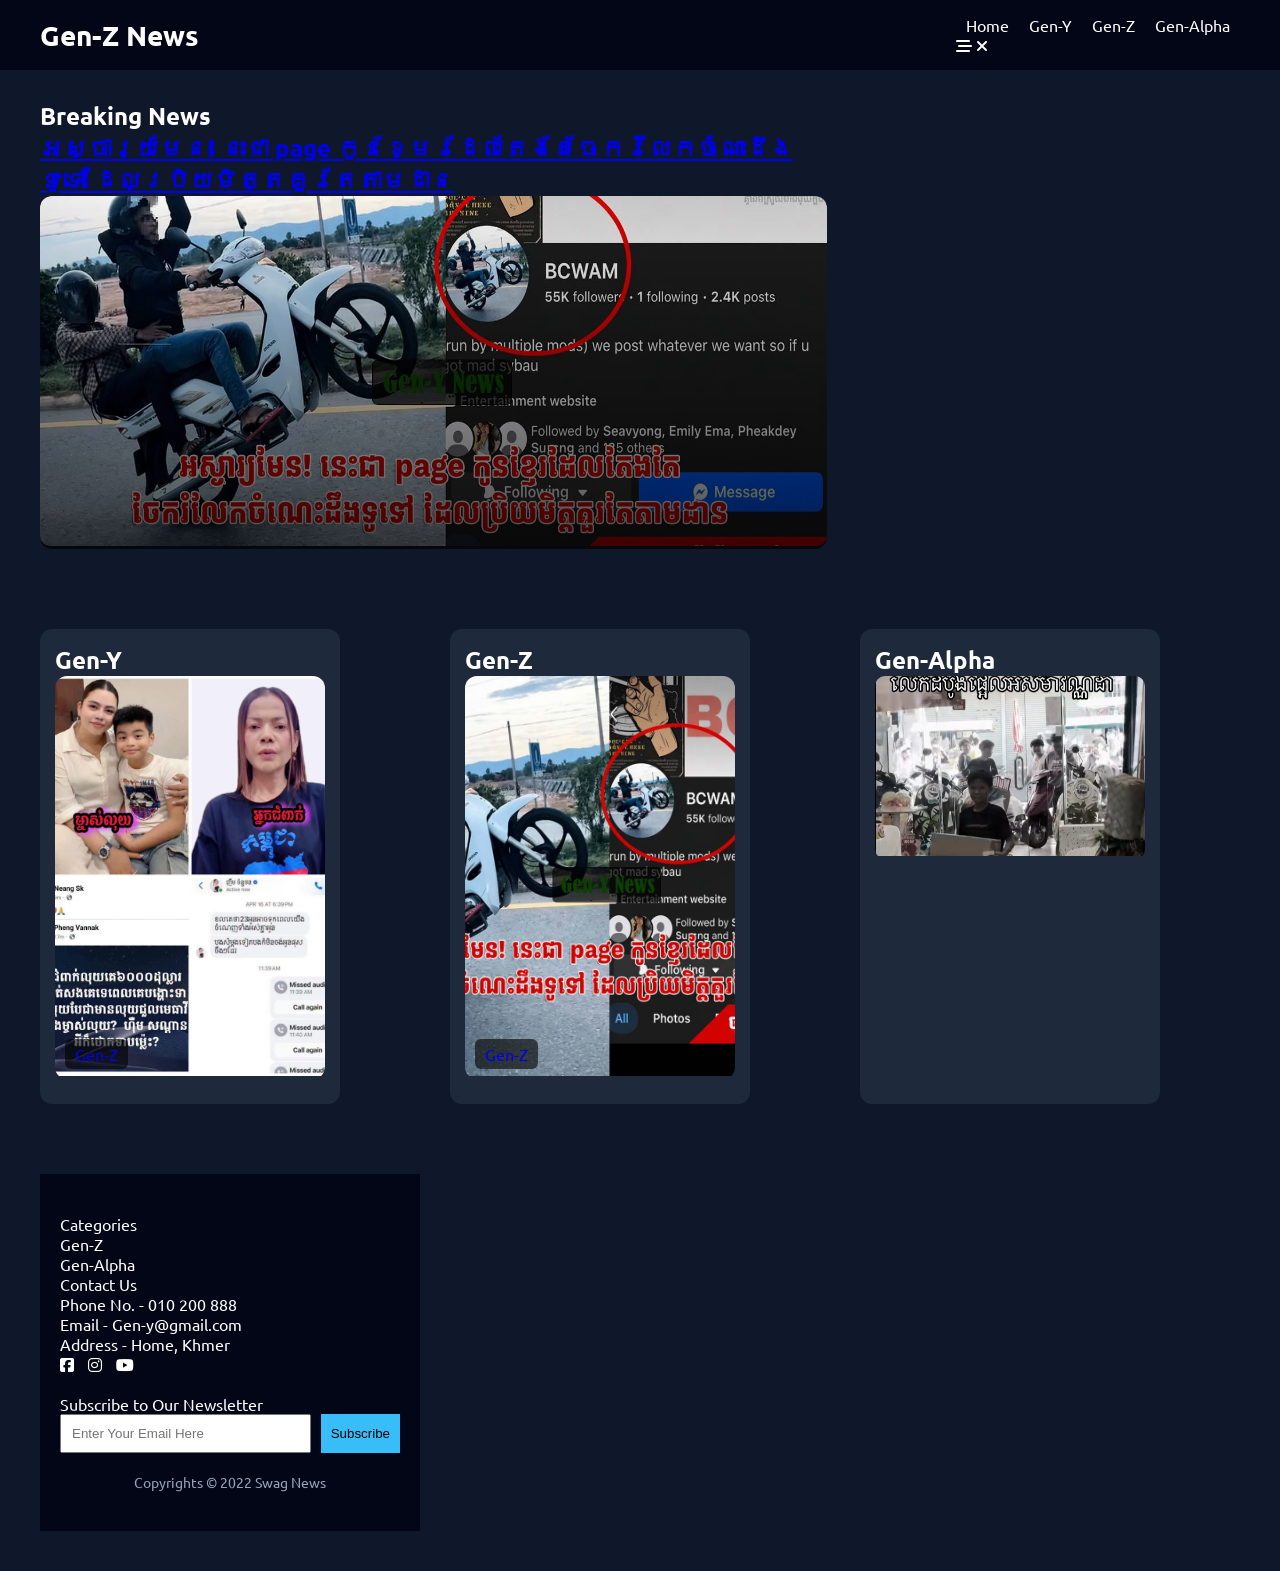
<file: index.html>
<!DOCTYPE html>
<html lang="en">

<head>
    <meta charset="UTF-8">
    <meta http-equiv="X-UA-Compatible" content="IE=edge">
    <meta name="viewport" content="width=device-width, initial-scale=1.0">
    <link rel="stylesheet" href="https://cdnjs.cloudflare.com/ajax/libs/font-awesome/6.2.0/css/all.css" integrity="sha512-HHsOC+h3najWR7OKiGZtfhFIEzg5VRIPde0kB0bG2QRidTQqf+sbfcxCTB16AcFB93xMjnBIKE29/MjdzXE+qw==" crossorigin="anonymous" referrerpolicy="no-referrer"
    />
    <link rel="stylesheet" href="style.css">
    <title>Gen-Z News</title>
</head>

<body>
    <div class="header">
        <div class="logo">
            Gen-Z News
        </div>
        <nav>
            <ul>
                <li><a href="#">Home</a></li>
                <li><a href="#Gen-Y">Gen-Y</a></li>
                <li><a href="#Gen-Z">Gen-Z</a></li>
                <li><a href="#Gen-Alpha">Gen-Alpha</a></li>
            </ul>
            <div class="bar">
                <i class="open fa-solid fa-bars-staggered"></i>
                <i class="close fa-solid fa-xmark"></i>
            </div>
        </nav>
    </div>
    <div class="topHeadlines">
        <div class="left">
            <div class="title">
                <h2>Breaking News</h2>
            </div>
            <a href="./GenY/1.html">
                <h2>អស្ចារ្យមែន!​ នេះជា page កូនខ្មែរ​ដែលតែងតែចែករំលែកចំណេះដឹងទូទៅ ដែលប្រិយមិត្តគួរតែតាមដាន</h2>
                <div class="img" id="GenY">
                    <img src="./img/Geny1.jpg" alt="">
                </div>
            </a>
        </div>
    </div>
    <div class="page1">
        <div class="news" id="geny">
            <div class="title">
                <h2>Gen-Y</h2>
            </div>
            <a href="./GenZ/1.html">
                <div class="img" id="GenZ">
                    <img src="./img/Genz/1.jpg" alt="">
                </div>
            </a>
            <div class="newsBox">
            </div>
        </div>
        <div class="page2">
            <div class="news" id="geny">
                <div class="title">
                    <h2>Gen-Z</h2>
                </div>
                <a href="./GenY/1.html">
                    <div class="img" id="GenZ">
                        <img src="./img/Geny1.jpg" alt="">
                    </div>
                </a>
                <div class="newsBox">
                </div>

            </div>
            <div class="page3">
                <div class="news" id="geny">
                    <div class="title">
                        <h2>Gen-Alpha</h2>
                    </div>
                    <a href="./GenAlpha/1.html">
                        <div class="img" id="Genkonkmeng">
                            <img src="./img/A/1.png" alt="">
                        </div>
                    </a>
                    <div class="newsBox">
                    </div>
                </div>

                <div class="footer">
                    <div class="box">
                        <div class="left">
                            <div class="categories">
                                <p>Categories</p>
                                <div>
                                    <p>
                                        <Gen-Y></Gen-Y>
                                    </p>
                                </div>
                                <div>
                                    <p>Gen-Z</p>
                                </div>
                                <div>
                                    <p>Gen-Alpha</p>
                                </div>
                            </div>
                            <div class="contactUs">
                                <div class="contact">
                                    <p>Contact Us</p>
                                    <div>Phone No. - <span> 010 200 888</span></div>
                                    <div>Email - <span>Gen-y@gmail.com</span></div>
                                    <div>Address - <span>Home, Khmer</span></div>
                                </div>
                                <div class="icon">
                                    <i class="fa-brands fa-square-facebook"></i>
                                    <i class="fa-brands fa-instagram"></i>
                                    <i class="fa-brands fa-youtube"></i>
                                </div>
                            </div>
                        </div>
                        <div class="right">
                            <div class="newsletter">
                                <p>Subscribe to Our Newsletter</p>
                                <div class="email">
                                    <input type="email" placeholder="Enter Your Email Here">
                                    <button>Subscribe</button>

                                </div>
                            </div>
                        </div>
                    </div>
                    <div class="copyrights">
                        Copyrights &copy; 2022 Swag News
                    </div>
                </div>





                <script src="./index.js"></script>
</body>

</html>
</file>
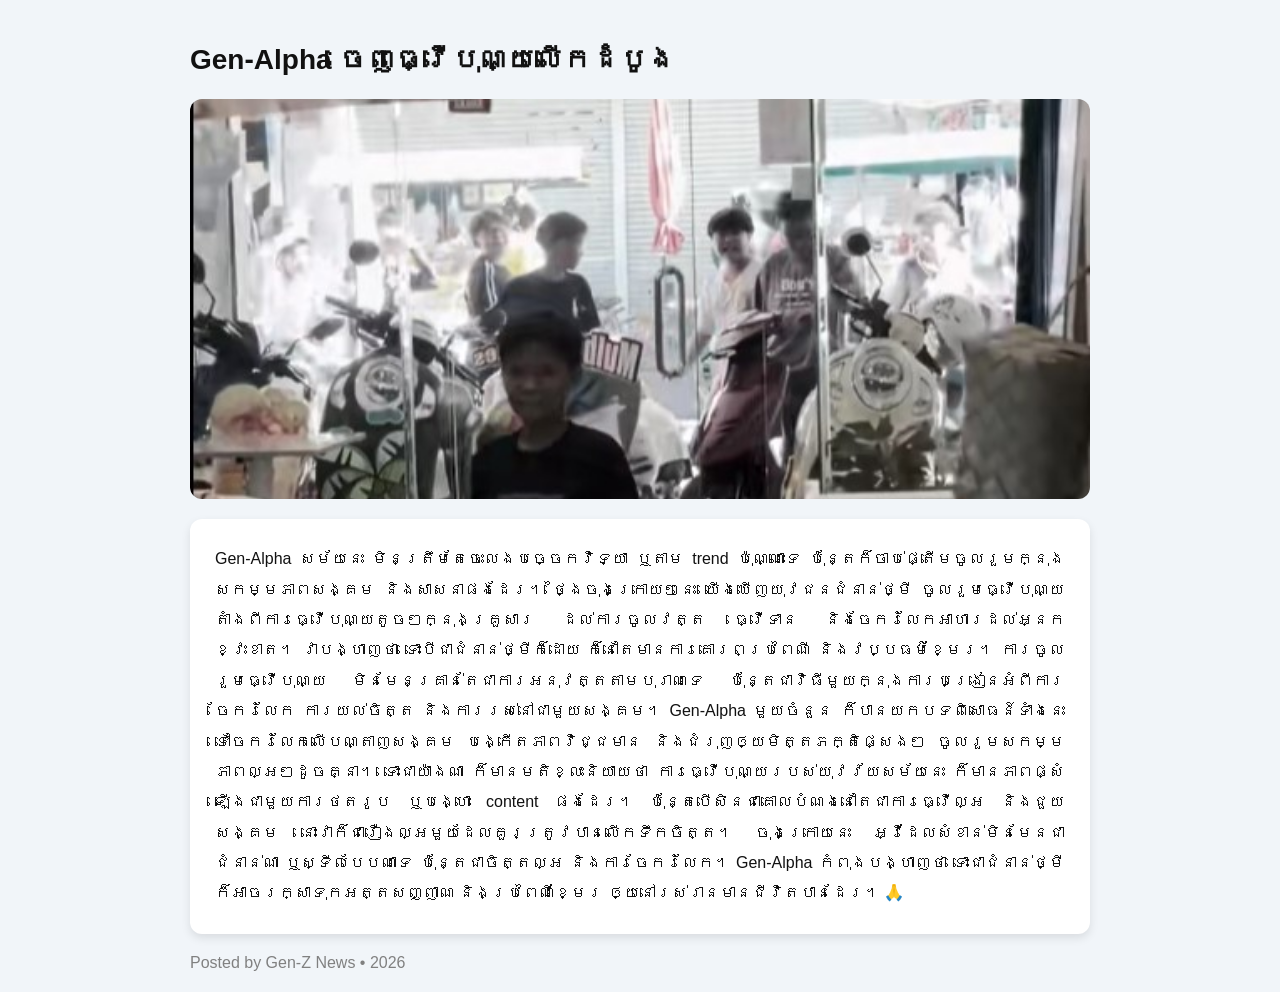
<file: GenAlpha/1.html>
<head>
    <link rel="stylesheet" href="./img/style.css">
    <title>Gen-Z News</title>
</head>
<html>


<h1> Gen-Alpha ចេញធ្វើបុណ្យលើកដំបូង​</h1>
<div class="img" id="GenZ">
    <img src="./img/1.jpg" alt="">
</div>
<div class="topNews">
    Gen-Alpha សម័យនេះ មិនត្រឹមតែចេះលេងបច្ចេកវិទ្យា ឬតាម trend ប៉ុណ្ណោះទេ ប៉ុន្តែក៏ចាប់ផ្តើមចូលរួមក្នុងសកម្មភាពសង្គម និងសាសនាផងដែរ។ ថ្ងៃចុងក្រោយៗនេះ យើងឃើញយុវជនជំនាន់ថ្មី ចូលរួមធ្វើបុណ្យ តាំងពីការធ្វើបុណ្យតូចៗក្នុងគ្រួសារ ដល់ការចូលវត្ត ធ្វើទាន និងចែករំលែកអាហារដល់អ្នកខ្វះខាត។
    វាបង្ហាញថា ទោះបីជាជំនាន់ថ្មីក៏ដោយ ក៏នៅតែមានការគោរពប្រពៃណី និងវប្បធម៌ខ្មែរ។ ការចូលរួមធ្វើបុណ្យ មិនមែនគ្រាន់តែជាការអនុវត្តតាមបុរាណទេ ប៉ុន្តែជាវិធីមួយក្នុងការបង្រៀនអំពីការចែករំលែក ការយល់ចិត្ត និងការរស់នៅជាមួយសង្គម។ Gen-Alpha មួយចំនួន ក៏បានយកបទពិសោធន៍ទាំងនេះទៅចែករំលែកលើបណ្តាញសង្គម
    បង្កើតភាពវិជ្ជមាន និងជំរុញឲ្យមិត្តភក្តិផ្សេងៗ ចូលរួមសកម្មភាពល្អៗដូចគ្នា។ ទោះជាយ៉ាងណា ក៏មានមតិខ្លះនិយាយថា ការធ្វើបុណ្យរបស់យុវវ័យសម័យនេះ ក៏មានភាពផ្សំឡើងជាមួយការថតរូប ឬបង្ហោះ content ផងដែរ។ ប៉ុន្តែបើសិនជាគោលបំណងនៅតែជាការធ្វើល្អ និងជួយសង្គម នោះវាក៏ជារឿងល្អមួយដែលគួរត្រូវបានលើកទឹកចិត្ត។
    ចុងក្រោយនេះ អ្វីដែលសំខាន់មិនមែនជាជំនាន់ណា ឬស្ទីលបែបណាទេ ប៉ុន្តែជាចិត្តល្អ និងការចែករំលែក។ Gen-Alpha កំពុងបង្ហាញថា ទោះជាជំនាន់ថ្មី ក៏អាចរក្សាទុកអត្តសញ្ញាណ និងប្រពៃណីខ្មែរ ឲ្យនៅរស់រានមានជីវិតបានដែរ។ 🙏

</div>
<p style="max-width:900px; margin:auto; color:gray;">Posted by Gen-Z News • 2026</p>

</html>
</file>
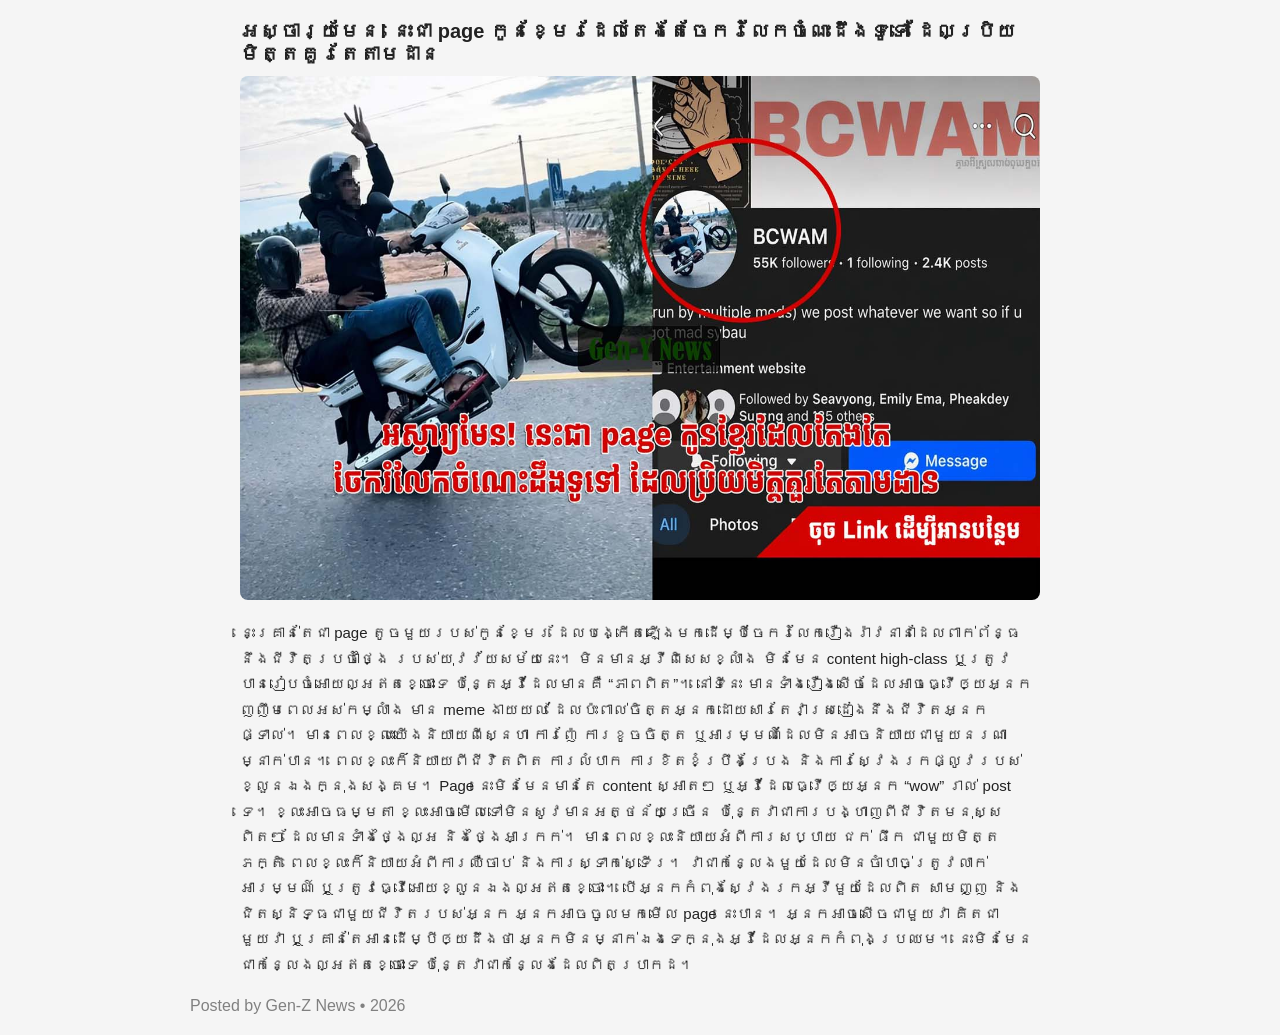
<file: GenY/1.html>
<head>
    <link rel="stylesheet" href="./style.css">
    <title>Gen-Z News</title>
</head>
<html>

<div class="img" id="GenY">
    <h2>អស្ចារ្យមែន!​ នេះជា page កូនខ្មែរ​ដែលតែងតែចែករំលែកចំណេះដឹងទូទៅ ដែលប្រិយមិត្តគួរតែតាមដាន</h2>
    <img src="./img/Geny1.jpg" alt="">
</div>
<div class="topNews">
    នេះគ្រាន់តែជា page តូចមួយរបស់កូនខ្មែរ ដែលបង្កើតឡើងមកដើម្បីចែករំលែករឿងរ៉ាវនានាដែលពាក់ព័ន្ធនឹងជីវិតប្រចាំថ្ងៃ របស់យុវវ័យសម័យនេះ។ មិនមានអ្វីពិសេសខ្លាំង មិនមែន content high-class ឬត្រូវបានរៀបចំអោយល្អឥតខ្ចោះទេ ប៉ុន្តែអ្វីដែលមានគឺ “ភាពពិត”។ នៅទីនេះ មានទាំងរឿងសើចដែលអាចធ្វើឲ្យអ្នកញញឹមពេលអស់កម្លាំង
    មាន meme ងាយយល់ ដែលប៉ះពាល់ចិត្តអ្នកដោយសារតែវាស្រដៀងនឹងជីវិតអ្នកផ្ទាល់។ មានពេលខ្លះយើងនិយាយពីស្នេហា ការញ៉ែ ការខូចចិត្ត ឬអារម្មណ៍ដែលមិនអាចនិយាយជាមួយនរណាម្នាក់បាន។ ពេលខ្លះក៏និយាយពីជីវិតពិត ការលំបាក ការខិតខំប្រឹងប្រែង និងការស្វែងរកផ្លូវរបស់ខ្លួនឯងក្នុងសង្គម។
    Page នេះមិនមែនមានតែ content ស្អាតៗ ឬអ្វីដែលធ្វើឲ្យអ្នក “wow” រាល់ post ទេ។ ខ្លះអាចធម្មតា ខ្លះអាចមើលទៅមិនសូវមានអត្ថន័យច្រើន ប៉ុន្តែវាជាការបង្ហាញពីជីវិតមនុស្សពិតៗ ដែលមានទាំងថ្ងៃល្អ និងថ្ងៃអាក្រក់។ មានពេលខ្លះនិយាយអំពីការសប្បាយ ជក់ ផឹក ជាមួយមិត្តភក្តិ
    ពេលខ្លះក៏និយាយអំពីការឈឺចាប់ និងការស្ទាក់ស្ទើរ។ វាជាកន្លែងមួយដែលមិនចាំបាច់ត្រូវលាក់អារម្មណ៍ ឬត្រូវធ្វើអោយខ្លួនឯងល្អឥតខ្ចោះ។ បើអ្នកកំពុងស្វែងរកអ្វីមួយដែលពិត សាមញ្ញ និងជិតស្និទ្ធជាមួយជីវិតរបស់អ្នក អ្នកអាចចូលមកមើល page នេះបាន។ អ្នកអាចសើចជាមួយវា គិតជាមួយវា
    ឬគ្រាន់តែអានដើម្បីឲ្យដឹងថា អ្នកមិនម្នាក់ឯងទេក្នុងអ្វីដែលអ្នកកំពុងប្រឈម។ នេះមិនមែនជាកន្លែងល្អឥតខ្ចោះទេ ប៉ុន្តែវាជាកន្លែងដែលពិតប្រាកដ។

</div>
<p style="max-width:900px; margin:auto; color:gray;">Posted by Gen-Z News • 2026</p>

</html>
</file>
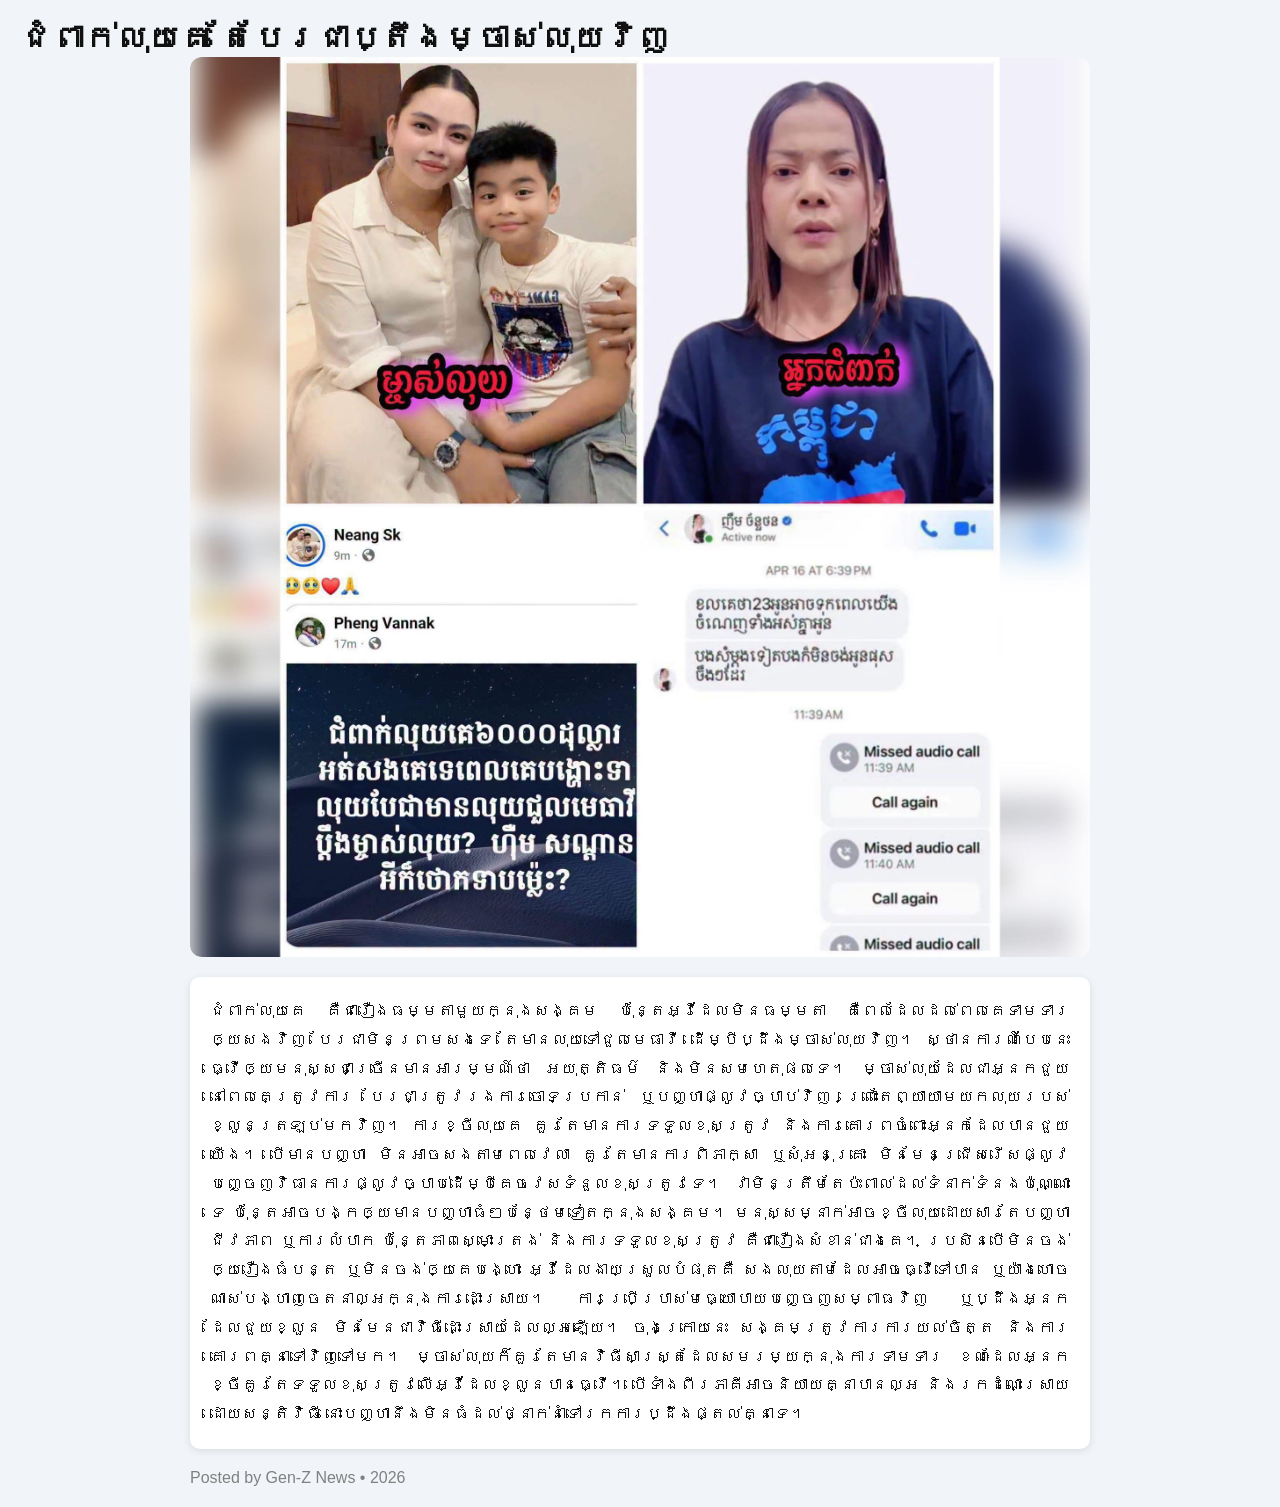
<file: GenZ/1.html>
<head>
    <link rel="stylesheet" href="./style.css">
    <title>Gen-Z News</title>
</head>
<html>


<h1>ជំពាក់លុយគេ តែបែរជាប្តឹងម្ចាស់លុយវិញ</h1>
<div class="img" id="GenZ">
    <img src="./img/1.jpg" alt="">
</div>
<div class="topNews">
    ជំពាក់លុយគេ គឺជារឿងធម្មតាមួយក្នុងសង្គម ប៉ុន្តែអ្វីដែលមិនធម្មតា គឺពេលដែលដល់ពេលគេទាមទារឲ្យសងវិញ បែរជាមិនព្រមសងទេ តែមានលុយទៅជួលមេធាវី ដើម្បីប្ដឹងម្ចាស់លុយវិញ។ ស្ថានការណ៍បែបនេះធ្វើឲ្យមនុស្សជាច្រើនមានអារម្មណ៍ថា អយុត្តិធម៌ និងមិនសមហេតុផលទេ។ ម្ចាស់លុយដែលជាអ្នកជួយនៅពេលគេត្រូវការ
    បែរជាត្រូវរងការចោទប្រកាន់ ឬបញ្ហាផ្លូវច្បាប់វិញ ព្រោះតែព្យាយាមយកលុយរបស់ខ្លួនត្រឡប់មកវិញ។ ការខ្ចីលុយគេ គួរតែមានការទទួលខុសត្រូវ និងការគោរពចំពោះអ្នកដែលបានជួយយើង។ បើមានបញ្ហា មិនអាចសងតាមពេលវេលា គួរតែមានការពិភាក្សា ឬសុំអនុគ្រោះ មិនមែនជ្រើសរើសផ្លូវបញ្ចេញវិធានការផ្លូវច្បាប់ដើម្បីគេចវេសទំនួលខុសត្រូវទេ។
    វាមិនត្រឹមតែប៉ះពាល់ដល់ទំនាក់ទំនងប៉ុណ្ណោះទេ ប៉ុន្តែអាចបង្កឲ្យមានបញ្ហាធំៗបន្ថែមទៀតក្នុងសង្គម។ មនុស្សម្នាក់អាចខ្ចីលុយដោយសារតែបញ្ហាជីវភាព ឬការលំបាក ប៉ុន្តែភាពស្មោះត្រង់ និងការទទួលខុសត្រូវ គឺជារឿងសំខាន់ជាងគេ។ ប្រសិនបើមិនចង់ឲ្យរឿងធំបន្ត ឬមិនចង់ឲ្យគេបង្ហោះ
    អ្វីដែលងាយស្រួលបំផុតគឺ សងលុយតាមដែលអាចធ្វើទៅបាន ឬយ៉ាងហោចណាស់បង្ហាញចេតនាល្អក្នុងការដោះស្រាយ។ ការប្រើប្រាស់មធ្យោបាយបញ្ចេញសម្ពាធវិញ ឬប្ដឹងអ្នកដែលជួយខ្លួន មិនមែនជាវិធីដោះស្រាយដែលល្អឡើយ។ ចុងក្រោយនេះ សង្គមត្រូវការការយល់ចិត្ត និងការគោរពគ្នាទៅវិញទៅមក។ ម្ចាស់លុយក៏គួរតែមានវិធីសាស្ត្រដែលសមរម្យក្នុងការទាមទារ
    ខណៈដែលអ្នកខ្ចីគួរតែទទួលខុសត្រូវលើអ្វីដែលខ្លួនបានធ្វើ។ បើទាំងពីរភាគីអាចនិយាយគ្នាបានល្អ និងរកដំណោះស្រាយដោយសន្តិវិធី នោះបញ្ហានឹងមិនធំដល់ថ្នាក់នាំទៅរកការប្ដឹងផ្តល់គ្នាទេ។


</div>
<p style="max-width:900px; margin:auto; color:gray;">Posted by Gen-Z News • 2026</p>

</html>
</file>
<file: style.css>
/* GOOGLE FONT */

@import url('https://fonts.googleapis.com/css2?family=Ubuntu:wght@400;500;700&display=swap');

/* RESET */

* {
    margin: 0;
    padding: 0;
    box-sizing: border-box;
}


/* BODY */

body {
    font-family: 'Ubuntu', sans-serif;
    background: #0f172a;
    color: #fff;
}


/* SCROLLBAR */

::-webkit-scrollbar {
    width: 6px;
}

::-webkit-scrollbar-thumb {
    background: #555;
    border-radius: 10px;
}


/* HEADER */

.header {
    position: fixed;
    width: 100%;
    padding: 15px 40px;
    background: #020617;
    display: flex;
    justify-content: space-between;
    align-items: center;
    z-index: 1000;
}

.logo {
    font-size: 28px;
    font-weight: bold;
}

nav ul {
    display: flex;
    list-style: none;
}

nav ul li {
    margin: 0 10px;
}

nav ul li a {
    color: #fff;
    text-decoration: none;
}


/* TOP HEADLINES */

.topHeadlines {
    padding: 100px 40px 40px;
    display: grid;
    grid-template-columns: 2fr 1fr;
    gap: 20px;
}

.left .img img {
    width: 100%;
    height: 350px;
    object-fit: cover;
    border-radius: 10px;
}

.right .topNews {
    background: #1e293b;
    padding: 15px;
    border-radius: 10px;
    height: 100%;
    overflow-y: auto;
}


/* PAGE 2 (CARDS) */

.page1,
.page2,
.page3 {
    display: contents;
    /* ignore nested structure */
}

body>div.page1 {
    display: grid;
    grid-template-columns: repeat(auto-fit, minmax(280px, 1fr));
    gap: 30px;
    padding: 40px;
}

.news {
    background: #1e293b;
    border-radius: 12px;
    padding: 15px;
    width: 300px;
    transition: 0.3s;
}

.news:hover {
    transform: translateY(-5px);
}


/* CARD IMAGE */

.news .img {
    overflow: hidden;
    border-radius: 10px;
}

.news .img img {
    width: 100%;
    height: 180px;
    object-fit: cover;
    transition: 0.4s;
}

.news:hover img {
    transform: scale(1.05);
}


/* TEXT */

.newsBox {
    margin-top: 10px;
    font-size: 14px;
    color: #cbd5f5;
}


/* GEN Z IMAGE */

#GenZ {
    width: 100%;
    overflow: hidden;
    border-radius: 12px;
    position: relative;
}

#GenZ img {
    width: 100%;
    height: 400px;
    object-fit: cover;
    transition: 0.4s;
}

#GenZ:hover img {
    transform: scale(1.05);
}

#GenZ::after {
    content: "Gen-Z";
    position: absolute;
    bottom: 10px;
    left: 10px;
    background: rgba(0, 0, 0, 0.6);
    padding: 5px 10px;
    border-radius: 6px;
}


/* GEN Y */

#GenY {
    position: relative;
    overflow: hidden;
    border-radius: 12px;
}

#GenY img {
    width: 100%;
    height: 350px;
    object-fit: cover;
}

#GenY::before {
    content: "";
    position: absolute;
    inset: 0;
    background: linear-gradient(to top, rgba(0, 0, 0, 0.7), transparent);
}

#GenY h2 {
    position: absolute;
    bottom: 15px;
    left: 15px;
    right: 15px;
}


/* ARTICLE TEXT */

.topNews {
    max-width: 900px;
    margin: 20px auto;
    background: #1e293b;
    padding: 20px;
    border-radius: 10px;
    line-height: 1.8;
}


/* FOOTER */

.footer {
    background: #020617;
    padding: 40px 20px;
    margin-top: 40px;
}

.footer .box {
    display: flex;
    flex-wrap: wrap;
    gap: 20px;
}

.footer .left,
.footer .right {
    flex: 1;
    min-width: 250px;
}

.icon i {
    margin-right: 10px;
    cursor: pointer;
}

.email {
    display: flex;
    gap: 10px;
}

.email input {
    flex: 1;
    padding: 10px;
}

.email button {
    padding: 10px;
    background: #38bdf8;
    border: none;
    cursor: pointer;
}


/* COPYRIGHT */

.copyrights {
    text-align: center;
    margin-top: 20px;
    font-size: 14px;
    color: #94a3b8;
}


/* MOBILE */

@media (max-width: 768px) {
    .topHeadlines {
        grid-template-columns: 1fr;
    }
    .page2 {
        justify-content: center;
    }
    .news {
        width: 100%;
    }
    #GenZ img,
    #GenY img {
        height: 250px;
    }
    .email {
        flex-direction: column;
    }
}
</file>
<file: GenAlpha/img/style.css>
/* RESET */

* {
    margin: 0;
    padding: 0;
    box-sizing: border-box;
}


/* BODY */

body {
    font-family: Arial, sans-serif;
    background: #f1f5f9;
    color: #111;
    padding: 20px;
}


/* TITLE */

h1 {
    max-width: 900px;
    margin: 20px auto;
    font-size: 28px;
    line-height: 1.4;
}


/* IMAGE SECTION */

#GenZ {
    max-width: 900px;
    margin: auto;
    border-radius: 12px;
    overflow: hidden;
}


/* IMAGE */

#GenZ img {
    width: 100%;
    height: 400px;
    object-fit: cover;
}


/* CONTENT */

.topNews {
    max-width: 900px;
    margin: 20px auto;
    background: #fff;
    padding: 25px;
    border-radius: 12px;
    line-height: 1.9;
    font-size: 16px;
    text-align: justify;
    box-shadow: 0 4px 10px rgba(0, 0, 0, 0.1);
}


/* MOBILE */

@media (max-width: 768px) {
    h1 {
        font-size: 20px;
    }
    #GenZ img {
        height: 250px;
    }
    .topNews {
        font-size: 14px;
        padding: 15px;
    }
}
</file>
<file: GenY/style.css>
/* RESET */

* {
    margin: 0;
    padding: 0;
    box-sizing: border-box;
}


/* BODY */

body {
    font-family: Arial, sans-serif;
    background: #f5f5f5;
    color: #222;
    padding: 20px;
}


/* IMAGE SECTION */

#GenY {
    max-width: 800px;
    margin: auto;
}

#GenY img {
    width: 100%;
    border-radius: 8px;
}


/* TITLE */

#GenY h2 {
    margin-bottom: 10px;
    font-size: 20px;
}


/* TEXT CONTENT */

.topNews {
    max-width: 800px;
    margin: 20px auto;
    line-height: 1.7;
    font-size: 15px;
}
</file>
<file: GenZ/style.css>
/* RESET */

* {
    margin: 0;
    padding: 0;
    box-sizing: border-box;
}


/* BODY */

body {
    font-family: Arial, sans-serif;
    background: #f1f5f9;
    color: #111;
    padding: 20px;
}


/* IMAGE SECTION */

#GenZ {
    max-width: 900px;
    margin: auto;
    border-radius: 10px;
    overflow: hidden;
}


/* IMAGE */

#GenZ img {
    width: 100%;
    height: auto;
    border-radius: 12px;
}


/* ARTICLE TEXT */

.topNews {
    max-width: 900px;
    margin: 20px auto;
    background: #fff;
    padding: 20px;
    border-radius: 10px;
    line-height: 1.8;
    font-size: 16px;
    text-align: justify;
    box-shadow: 0 2px 8px rgba(0, 0, 0, 0.1);
}


/* OPTIONAL TITLE STYLE (if you add h1 later) */

.topNews h1 {
    margin-bottom: 15px;
}


/* MOBILE */

@media (max-width: 768px) {
    #GenZ img {
        height: 250px;
    }
    .topNews {
        font-size: 14px;
    }
}
</file>
